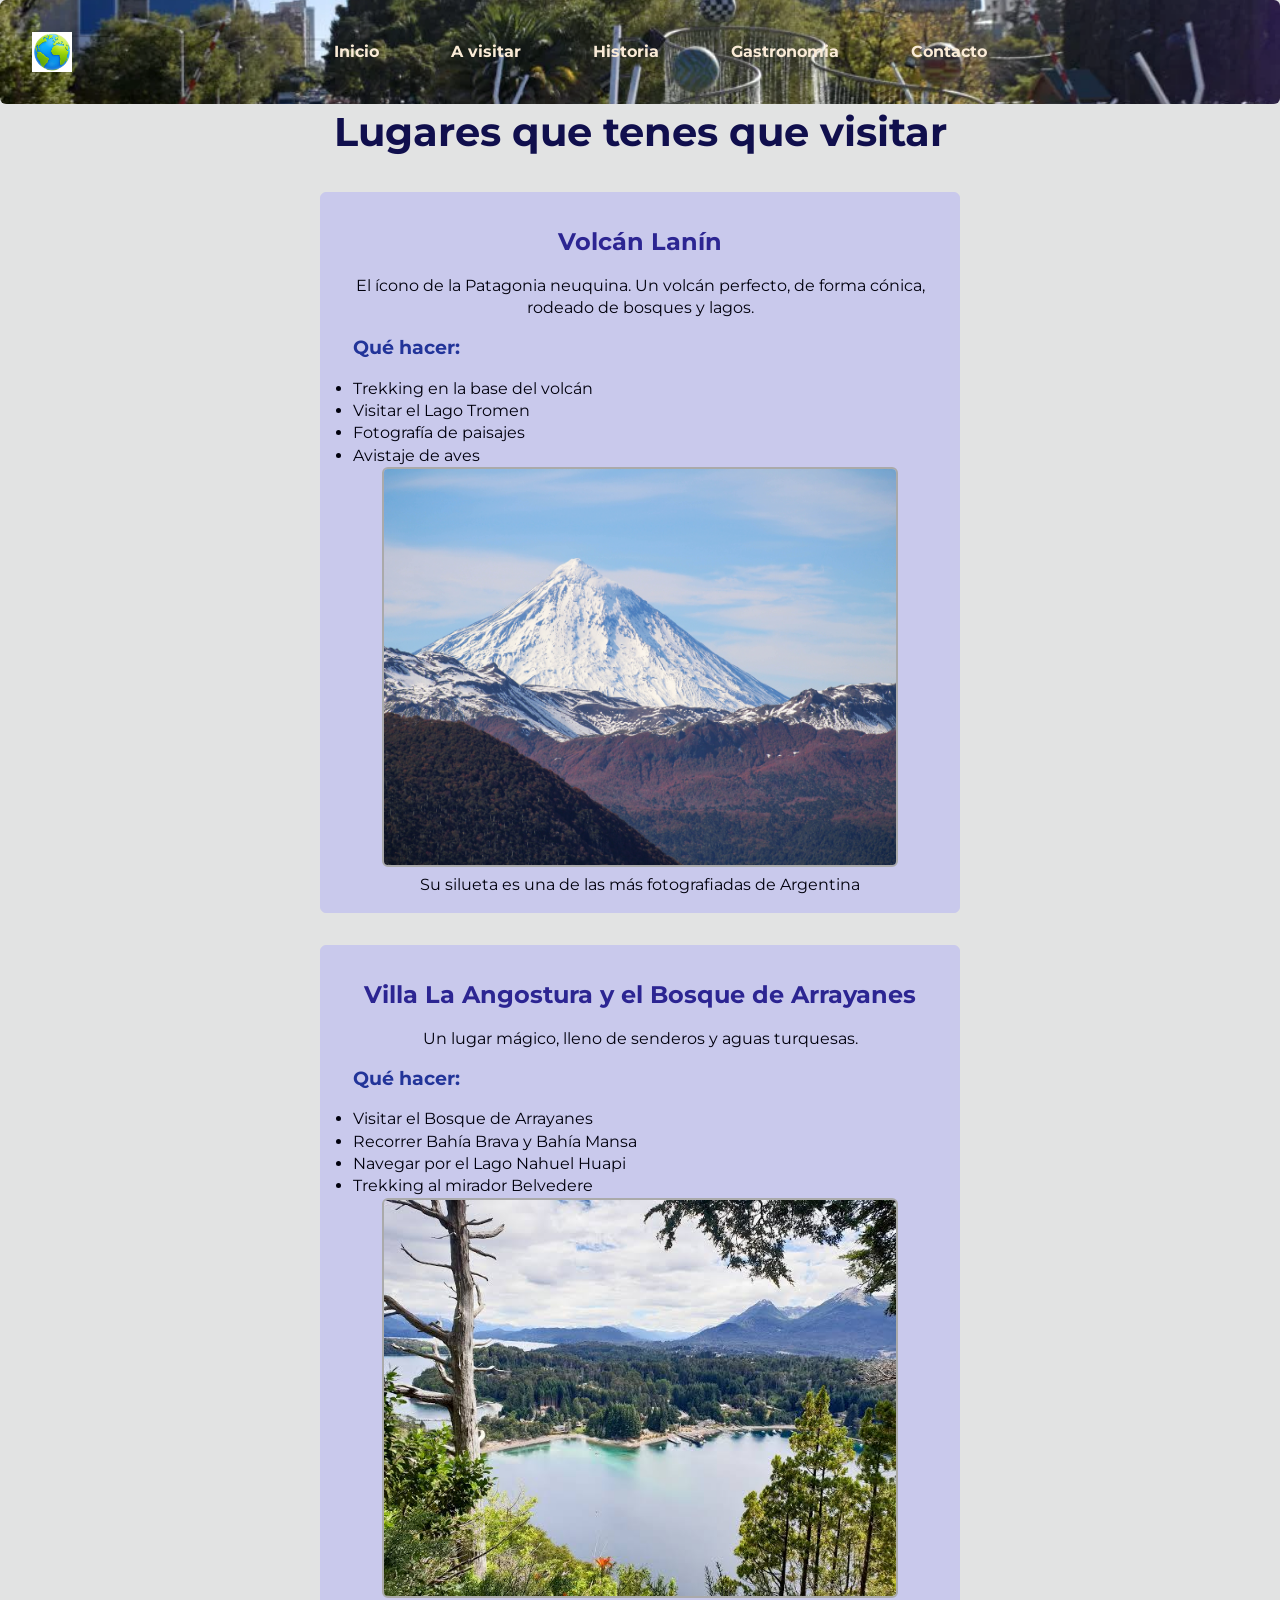
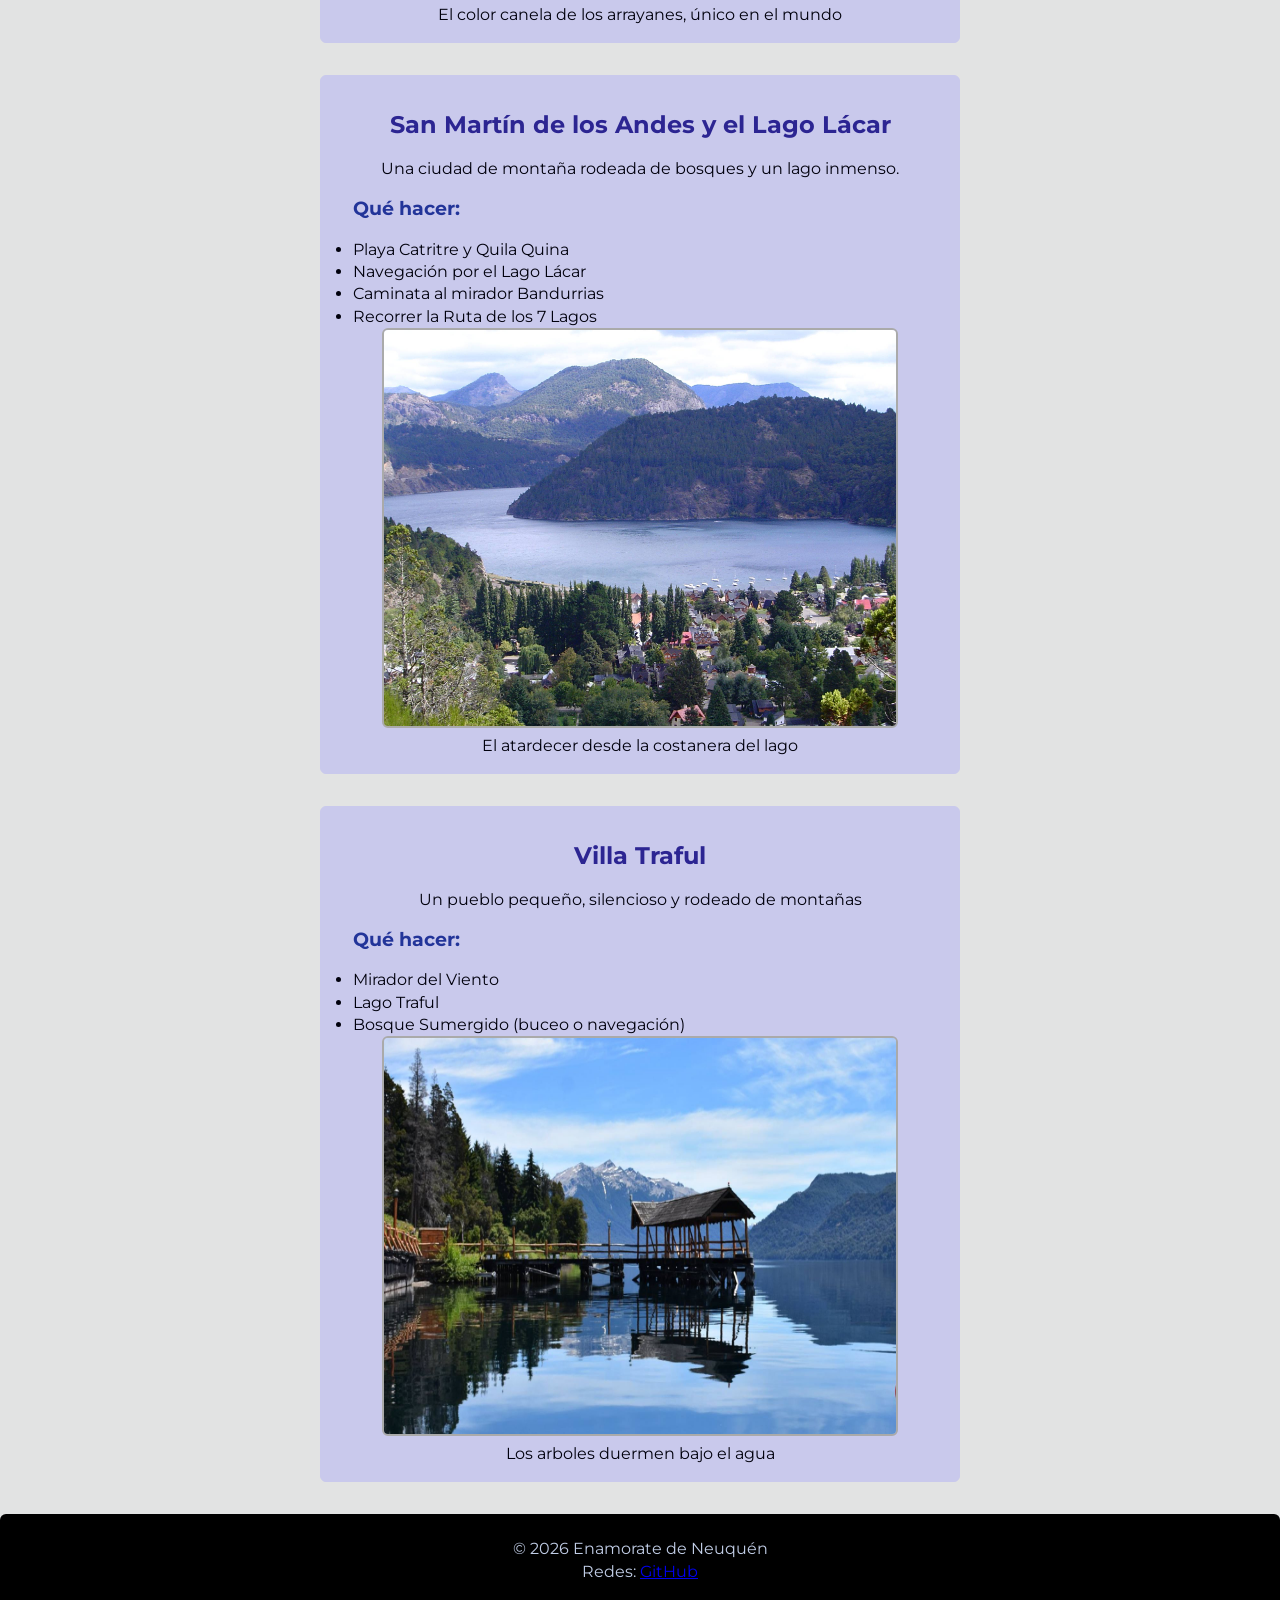
<file: Proyecto1/pages/a_visitar.html>
<!DOCTYPE html>
<html lang="en">
    <head>
        <meta charset="UTF-8">
        <meta name="viewport" content="width=device-width, initial-scale=1.0">
        <title>A visitar</title>
        <link href="https://fonts.googleapis.com/css2?family=Montserrat:ital,wght@0,100..900;1,100..900&display=swap" rel="stylesheet">
        <link href="../styles/style.css" type="text/css" rel="stylesheet">
    </head>
    <body>
        <header>
            <img class="logo" src="../assets/logo.jpg" alt="Mi logo" class="logo">
        
            <nav class="nav_bar">
                <ul>
                    <li class="menu"><a href="../index.html">Inicio</a></li>
                    <li class="menu"><a href="#">A visitar</a></li>
                    <li class="menu"    ><a href="historia.html">Historia</a></li>
                    <li class="menu"><a href="gastronomia.html">Gastronomia</a></li>
                    <li class="menu"><a href="contactos.html">Contacto</a></li>
                </ul>
            </nav>
        </header>
        <main>
            <h1>Lugares que tenes que visitar</h1>
            <section class="paisajes_sec">
                <article class="paisaje_sec">
                        <h2>Volcán Lanín</h2>
                        <p>El ícono de la Patagonia neuquina.
                         Un volcán perfecto, de forma cónica, rodeado de bosques y lagos.
                        </p>
                    <div class="descripcion_sec">
                        <h3>Qué hacer:</h3>
                        <ul>
                            <li>Trekking en la base del volcán</li>
                            <li>Visitar el Lago Tromen</li>
                            <li>Fotografía de paisajes</li>
                            <li>Avistaje de aves</li>
                        </ul>
                        <figure>
                            <img class="img_prin" src="../assets/02-Volcan-Lanin.jpg" alt="Imagen del Volcan Lanin">
                            <figcaption>Su silueta es una de las más fotografiadas de Argentina</figcaption>
                        </figure>
                    </div>
                </article>
                <article class="paisaje_sec">
                        <h2>Villa La Angostura y el Bosque de Arrayanes</h2>
                        <p>Un lugar mágico, lleno de senderos y aguas turquesas.</p>
                    <div class="descripcion_sec">
                        <h3>Qué hacer:</h3>
                        <ul>
                            <li>Visitar el Bosque de Arrayanes</li>
                            <li>Recorrer Bahía Brava y Bahía Mansa</li>
                            <li>Navegar por el Lago Nahuel Huapi</li>
                            <li>Trekking al mirador Belvedere</li>
                        </ul>
                        <figure>
                            <img class="img_prin" src="../assets/Arrayanes.jpg" alt="Imagen del Volcan Lanin">
                            <figcaption>El color canela de los arrayanes, único en el mundo</figcaption>
                        </figure>
                    </div>
                </article>
                <article class="paisaje_sec">
                        <h2>San Martín de los Andes y el Lago Lácar</h2>
                        <p>Una ciudad de montaña rodeada de bosques y un lago inmenso.</p>
                    <div class="descripcion_sec">
                        <h3>Qué hacer:</h3>
                        <ul>
                                <li>Playa Catritre y Quila Quina</li>
                                <li>Navegación por el Lago Lácar</li>
                                <li>Caminata al mirador Bandurrias</li>
                                <li>Recorrer la Ruta de los 7 Lagos</li>
                        </ul>
                        <figure>
                            <img class="img_prin" src="../assets/03_San Martin.jpg" alt="Imagen del Lago Lacar">
                            <figcaption>El atardecer desde la costanera del lago</figcaption>
                        </figure>
                    </div>
                </article>
                <article class="paisaje_sec">
                        <h2>Villa Traful</h2>
                        <p>Un pueblo pequeño, silencioso y rodeado de montañas</p>
                    <div class="descripcion_sec">
                        <h3>Qué hacer:</h3>
                        <ul>
                            <li>Mirador del Viento</li>
                            <li>Lago Traful</li>
                            <li>Bosque Sumergido (buceo o navegación)</li>
                        
                        </ul>
                        <figure>
                            <img class="img_prin" src="../assets/Traful2.jpg" alt="Imagen del Volcan Lanin">
                            <figcaption>Los arboles duermen bajo el agua</figcaption>
                        </figure>
                    </div>

                </article>

            </section>


        </main>


        <footer>
            <p>© 2026 Enamorate de Neuquén</p>
                <p>Redes: 
                    <a href="#">GitHub</a>
        </footer>
            
    </body>
</html>
</file>
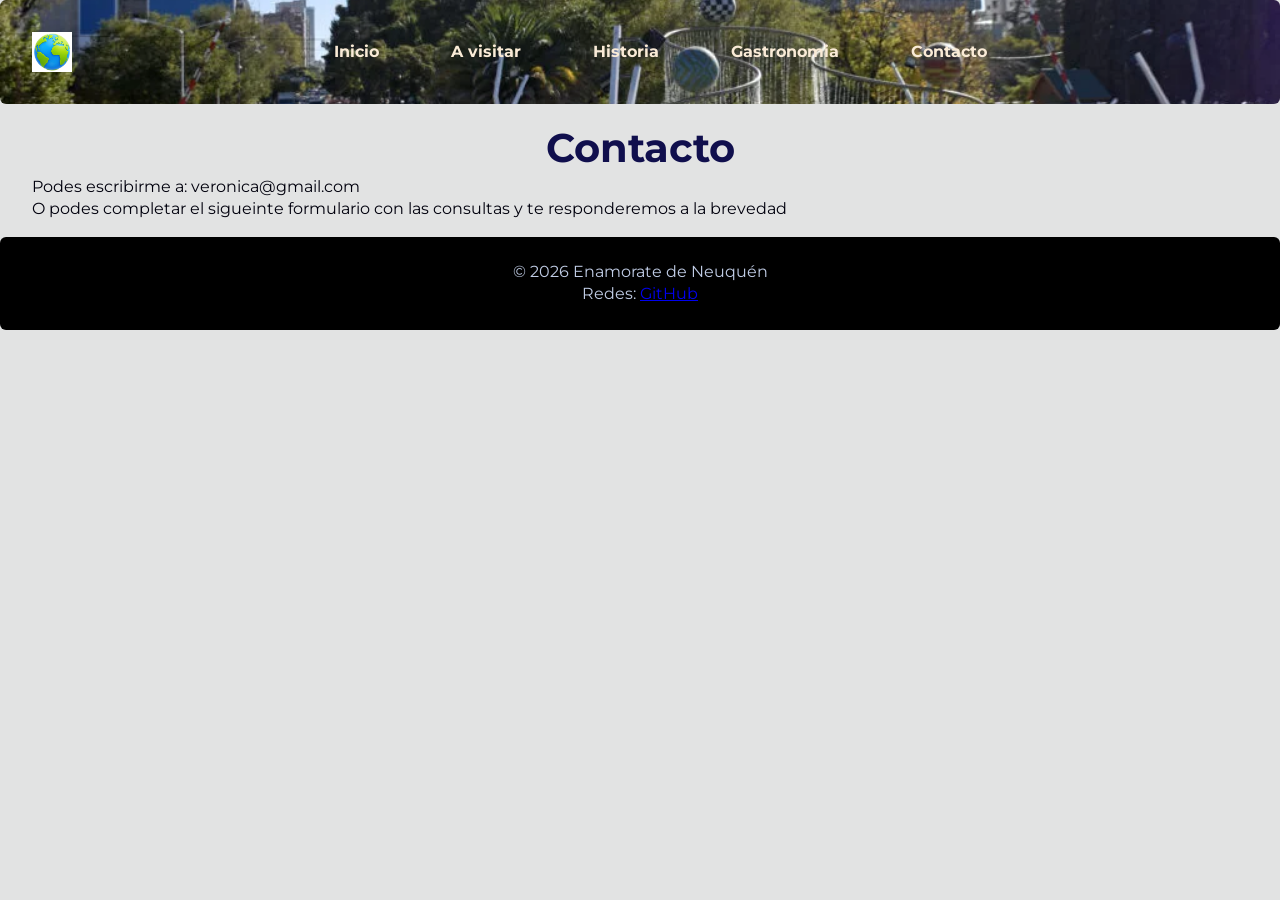
<file: Proyecto1/pages/contactos.html>
<!DOCTYPE html>
<html lang="en">
    <head>
        <meta charset="UTF-8">
        <meta name="viewport" content="width=device-width, initial-scale=1.0">
        <title>Contactos</title>
        <link href="https://fonts.googleapis.com/css2?family=Montserrat:ital,wght@0,100..900;1,100..900&display=swap" rel="stylesheet">
        <link href="../styles/style.css" type="text/css" rel="stylesheet">
    </head>
    <body>
        <header>
            <img class="logo" src="../assets/logo.jpg" alt="Mi logo" class="logo">
            
            <nav class="nav_bar">
                <ul>
                    <li class="menu"><a href="../index.html">Inicio</a></li>
                    <li class="menu"><a href="a_visitar.html">A visitar</a></li>
                    <li class="menu"><a href="historia.html">Historia</a></li>
                    <li class="menu"><a href="gastronomia.html">Gastronomia</a></li>
                    <li class="menu"><a href="#">Contacto</a></li>
                </ul>
            </nav>
        </header>
        <main>
            <section class="secun_sec">            
                <h1>Contacto</h1>
                <p>Podes escribirme a: veronica@gmail.com</p>
                <p>O podes completar el sigueinte formulario con las consultas y te responderemos a la brevedad</p>
            </section>
        </main>


        <footer>
            <p>© 2026 Enamorate de Neuquén</p>
             <p>Redes: 
                    <a href="#">GitHub</a>
        </footer>
    </body>
</html>
</file>
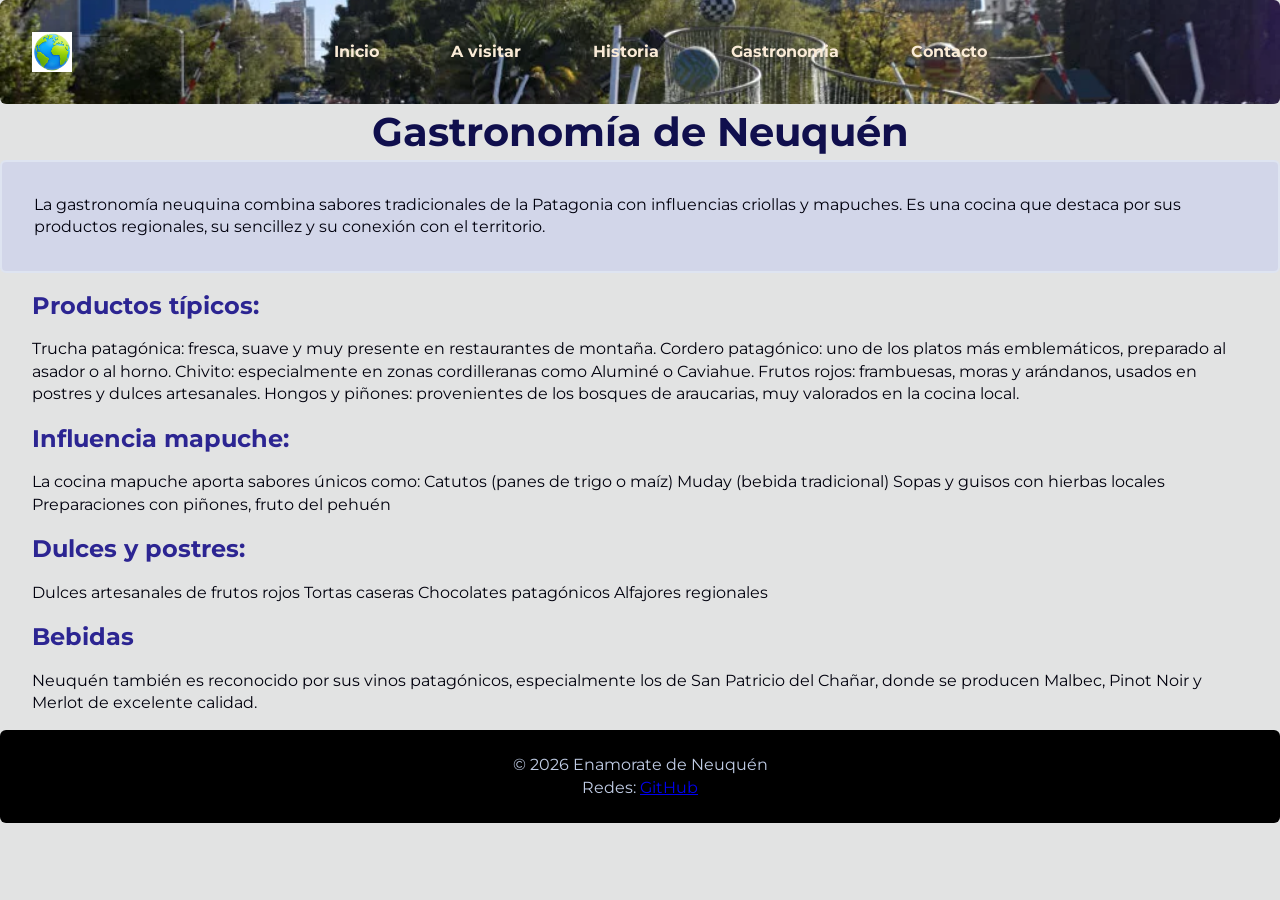
<file: Proyecto1/pages/gastronomia.html>
<!DOCTYPE html>
<html lang="en">
    <head>
        <meta charset="UTF-8">
        <meta name="viewport" content="width=device-width, initial-scale=1.0">
        <title>Gastronomía</title>
        <link href="https://fonts.googleapis.com/css2?family=Montserrat:ital,wght@0,100..900;1,100..900&display=swap" rel="stylesheet">
        <link href="../styles/style.css" type="text/css" rel="stylesheet">
    </head>
    <body>
        <header>
            <img class="logo" src="../assets/logo.jpg" alt="Mi logo" class="logo">
        
            <nav class="nav_bar">
                <ul>
                    <li class="menu"><a href="../index.html">Inicio</a></li>
                    <li class="menu"><a href="a_visitar.html">A visitar</a></li>
                    <li class="menu"><a href="historia.html">Historia</a></li>
                    <li class="menu"><a href="#">Gastronomia</a></li>
                    <li class="menu"><a href="contactos.html">Contacto</a></li>
                </ul>
            </nav>
        </header>
        <main>
            <h1>Gastronomía de Neuquén</h1>
            <section class="principal_sec">
             <p>
                La gastronomía neuquina combina sabores tradicionales de la Patagonia con influencias criollas y mapuches. Es una cocina que destaca por sus productos regionales, su sencillez y su conexión con el territorio.
             </p>
            </section>
            <section class="secun_sec">
                <h2>Productos típicos:</h2>
                Trucha patagónica: fresca, suave y muy presente en restaurantes de montaña.
                Cordero patagónico: uno de los platos más emblemáticos, preparado al asador o al horno.
                Chivito: especialmente en zonas cordilleranas como Aluminé o Caviahue.
                Frutos rojos: frambuesas, moras y arándanos, usados en postres y dulces artesanales.
                Hongos y piñones: provenientes de los bosques de araucarias, muy valorados en la cocina local.

                <h2>Influencia mapuche:</h2>
                La cocina mapuche aporta sabores únicos como:
                Catutos (panes de trigo o maíz)
                Muday (bebida tradicional)
                Sopas y guisos con hierbas locales
                Preparaciones con piñones, fruto del pehuén

                <h2>Dulces y postres:</h2>
                Dulces artesanales de frutos rojos
                Tortas caseras
                Chocolates patagónicos
                Alfajores regionales

                <h2>Bebidas</h2>
                Neuquén también es reconocido por sus vinos patagónicos, especialmente los de San Patricio del Chañar, donde se producen Malbec, Pinot Noir y Merlot de excelente calidad.
            </section>

        </main>
        <footer>
            <p>© 2026 Enamorate de Neuquén</p>
             <p>Redes: 
                    <a href="#">GitHub</a>
        </footer>
    </body>
</html>
</file>
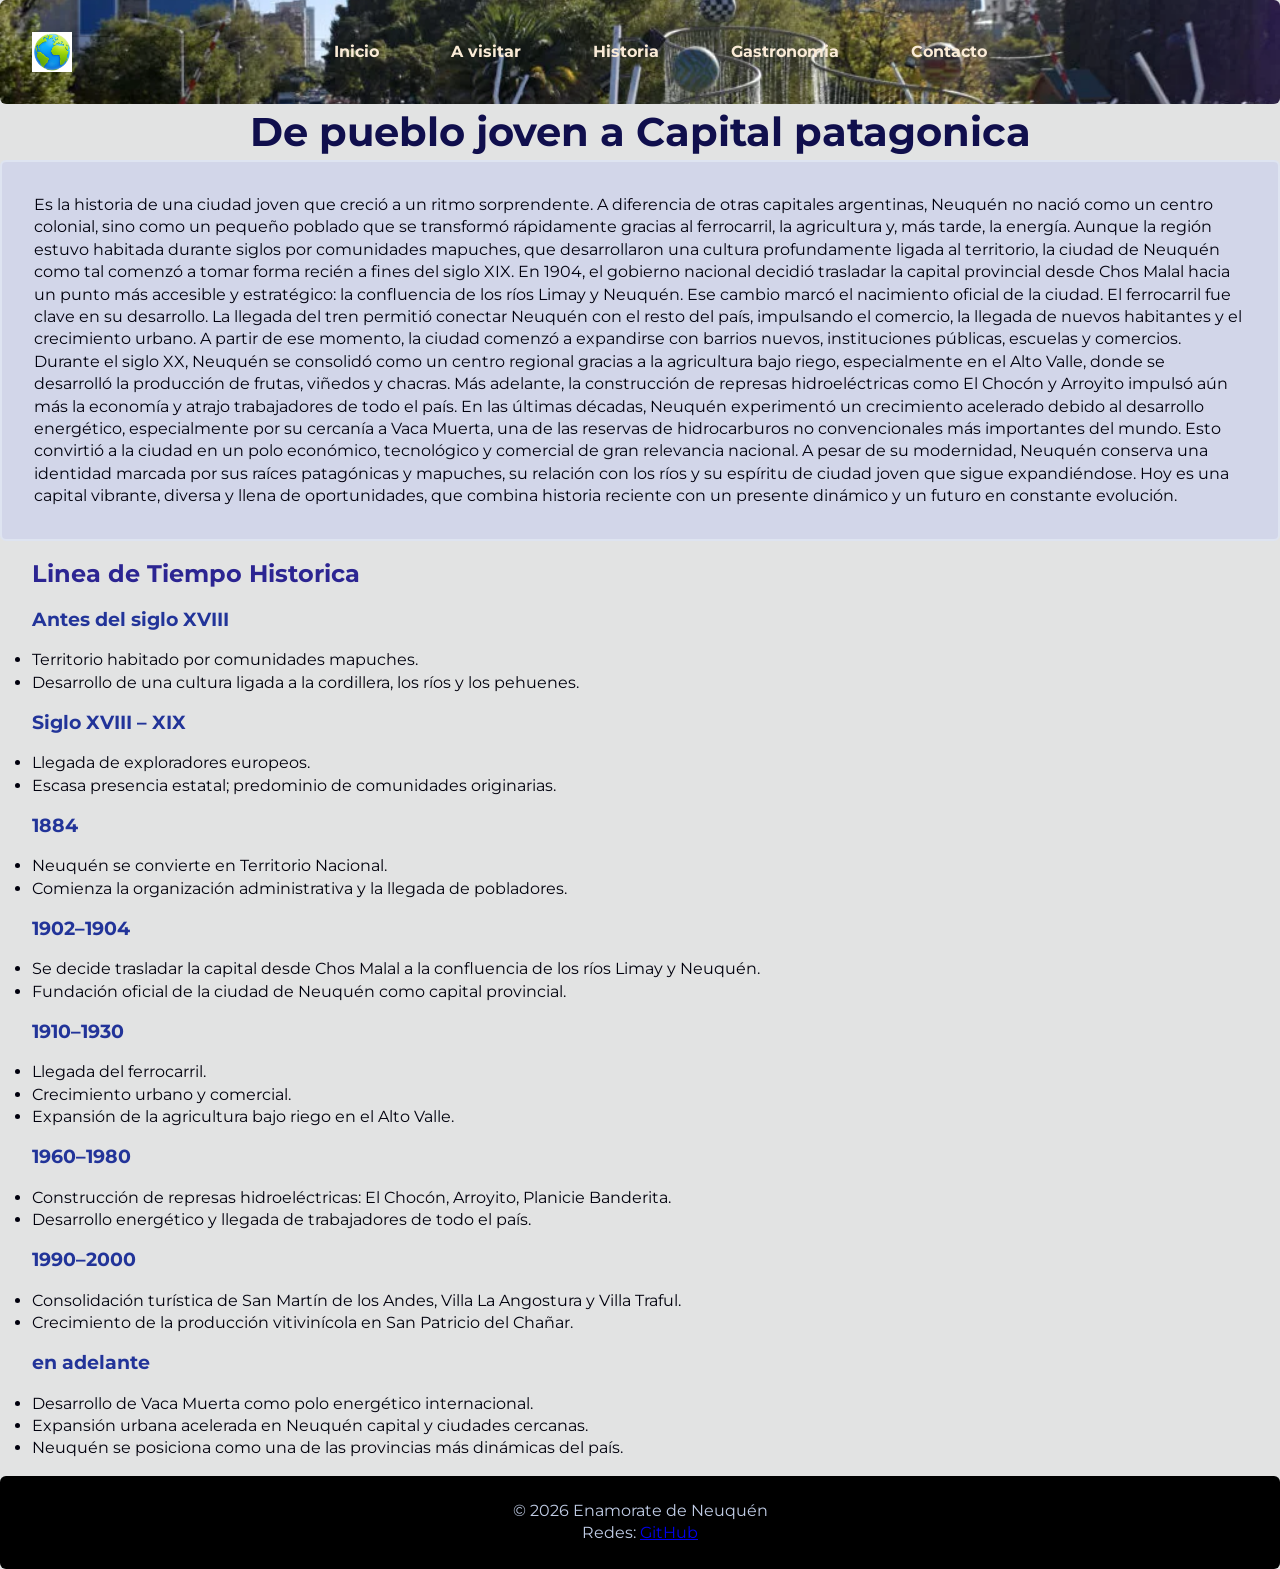
<file: Proyecto1/pages/historia.html>
<!DOCTYPE html>
<html lang="en">
<head>
        <meta charset="UTF-8">
        <meta name="viewport" content="width=device-width, initial-scale=1.0">
        <title>Historia</title>
        <link href="https://fonts.googleapis.com/css2?family=Montserrat:ital,wght@0,100..900;1,100..900&display=swap" rel="stylesheet">
        <link href="../styles/style.css" type="text/css" rel="stylesheet">
    </head>
    <body>
        <header>
            <img class="logo" src="../assets/logo.jpg" alt="Mi logo" class="logo">
            <nav class="nav_bar">
                <ul>
                    <li class="menu"><a href="../index.html">Inicio</a></li> <!--Me saca de la carpeta -->
                    <li class="menu"><a href="a_visitar.html">A visitar</a></li>
                    <li class="menu"><a href="#">Historia</a></li>
                    <li class="menu"><a href="gastronomia.html">Gastronomia</a></li>
                    <li class="menu"><a href="contactos.html">Contacto</a></li>
                </ul>
            </nav>
        </header>
        <main>
            <h1>De pueblo joven a Capital patagonica</h1>
                <section class="principal_sec">
                    <p> Es la historia de una ciudad joven que creció a un ritmo sorprendente. A diferencia de otras capitales argentinas, Neuquén no nació como un centro colonial, sino como un pequeño poblado que se transformó rápidamente gracias al ferrocarril, la agricultura y, más tarde, la energía.
                    Aunque la región estuvo habitada durante siglos por comunidades mapuches, que desarrollaron una cultura profundamente ligada al territorio, la ciudad de Neuquén como tal comenzó a tomar forma recién a fines del siglo XIX. En 1904, el gobierno nacional decidió trasladar la capital provincial desde Chos Malal hacia un punto más accesible y estratégico: la confluencia de los ríos Limay y Neuquén. Ese cambio marcó el nacimiento oficial de la ciudad.
                    El ferrocarril fue clave en su desarrollo. La llegada del tren permitió conectar Neuquén con el resto del país, impulsando el comercio, la llegada de nuevos habitantes y el crecimiento urbano. A partir de ese momento, la ciudad comenzó a expandirse con barrios nuevos, instituciones públicas, escuelas y comercios.
                    Durante el siglo XX, Neuquén se consolidó como un centro regional gracias a la agricultura bajo riego, especialmente en el Alto Valle, donde se desarrolló la producción de frutas, viñedos y chacras. Más adelante, la construcción de represas hidroeléctricas como El Chocón y Arroyito impulsó aún más la economía y atrajo trabajadores de todo el país.
                    En las últimas décadas, Neuquén experimentó un crecimiento acelerado debido al desarrollo energético, especialmente por su cercanía a Vaca Muerta, una de las reservas de hidrocarburos no convencionales más importantes del mundo. Esto convirtió a la ciudad en un polo económico, tecnológico y comercial de gran relevancia nacional.
                    A pesar de su modernidad, Neuquén conserva una identidad marcada por sus raíces patagónicas y mapuches, su relación con los ríos y su espíritu de ciudad joven que sigue expandiéndose. Hoy es una capital vibrante, diversa y llena de oportunidades, que combina historia reciente con un presente dinámico y un futuro en constante evolución.
                    </p>
                </section>
            <div>
                <section class="secun_sec">
                    <article>

                     <h2> Linea de Tiempo Historica</h2>
                     <ul>
                         <h3>Antes del siglo XVIII</h3>
                         <li>Territorio habitado por comunidades mapuches.</li>
                         <li>Desarrollo de una cultura ligada a la cordillera, los ríos y los pehuenes.</li>
                     </ul>
                     <ul>
                        <h3>Siglo XVIII – XIX</h3>
                         <li>Llegada de exploradores europeos.</li>
                         <li>Escasa presencia estatal; predominio de comunidades originarias.</li>
                     </ul>
                     <ul>
                         <h3>1884</h3>  
                         <li>Neuquén se convierte en Territorio Nacional.</li>
                         <li>Comienza la organización administrativa y la llegada de pobladores.</li>
                     </ul>
                     <ul>
                         <h3>1902–1904 </h3> 
                         <li>Se decide trasladar la capital desde Chos Malal a la confluencia de los ríos Limay y Neuquén.</li>
                         <li>Fundación oficial de la ciudad de Neuquén como capital provincial.</li>
                     </ul>
                     <ul>
                         <h3>1910–1930</h3>  
                         <li>Llegada del ferrocarril.</li>
                         <li>Crecimiento urbano y comercial.</li>
                         <li>Expansión de la agricultura bajo riego en el Alto Valle.</li>
                     </ul>
                     <ul>
                         <h3>1960–1980 </h3> 
                         <li>Construcción de represas hidroeléctricas: El Chocón, Arroyito, Planicie Banderita.</li>
                         <li>Desarrollo energético y llegada de trabajadores de todo el país.</li>
                     </ul>
                     <ul>
                         <h3>1990–2000</h3> 
                         <li>Consolidación turística de San Martín de los Andes, Villa La Angostura y Villa Traful.</li>
                         <li>Crecimiento de la producción vitivinícola en San Patricio del Chañar.</li>
                     </ul>
                     <ul>
                         <h3>en adelante</h3> 
                         <li>Desarrollo de Vaca Muerta como polo energético internacional.</li>
                         <li>Expansión urbana acelerada en Neuquén capital y ciudades cercanas.</li>
                         <li>Neuquén se posiciona como una de las provincias más dinámicas del país.</li>
                     </ul>
                    </article>
                </section>
            </div>
        </main>
        <footer>
                <p>© 2026 Enamorate de Neuquén</p>
                    <p>Redes: 
                        <a href="#">GitHub</a>
        </footer>
    </body>
 </html>
</file>
<file: Proyecto1/styles/style.css>
/* SE APLICA A TODO EL CONTENIDO --- */
* {
    margin: 0;
    padding: 0;
    box-sizing: border-box;
    
}

body {
    font-family: "Montserrat", sans-serif;
    line-height: 1.4; /*espacio entre lineas*/
    color: #00000d;
    background-color: rgba(220, 221, 221, 0.824);
    font-size: 16px;

    
}

header{
    background:  url("../assets/fondo1.webp"); 
    background-size: cover; /*para que ocupe todo el espacio*/
    background-position: center;
    background-repeat: no-repeat; /* si quito el cover repite la imagen*/
    height: auto;
    border-radius: 6px;
    padding: 2rem;
    display: flex;
    justify-content: center;
    align-items: center;
    
  
       
}

/* PARA LA BARRA DE NAVEGACION  ----*/

.nav_bar{
    flex: 1; /* hace que el nv ocupe todo el ancho disponible*/
    font-weight: bold; /* negrita */
   
}

.nav_bar ul {
    display: flex;
    flex-wrap: wrap;
    justify-content: center;
    align-items: center;
    gap: 1.5rem;    
  
}

.nav_bar li{
    padding: 0 1.5rem;
  
}

.nav_bar a{
    color: antiquewhite;
    text-decoration: none; /*quita el subrayado*/
    
    
}  

.menu{
    list-style: none;  
}

.logo{
    flex: 0 0 auto; /* El logo no crece ni se achica */ 
    width: 40px;
    height: auto;
    
}

/* PARA LAS SECCIONES ----- */

.principal_sec{
    border: 2px solid #dee4f1;
    background: #d2d6e9;
    border-radius: 6px;
    padding: 2rem;

}
.secun_sec{
    margin: 1rem;
    padding: 0 1rem;

}
.paisajes_sec{
    padding: 2rem;
    display: flex;
    flex-wrap: wrap;
    gap: 2rem;
    justify-content: center;
    

}
/* PARA LA PAGINA A VISITAR ----*/

.paisaje_sec{
    background-color: #c9c9ec;
    border: 1px solid #c9c9ec; 
    border-radius: 6px;
    box-sizing: border-box;
    padding: 1rem;
    width: 40rem; /* LO MAXIMO QUE VA A TENER DE ANCHO CADA TARJETA*/

   
}
.paisaje_sec h2 , .paisaje_sec p{
    text-align: center;
}
    
.descripcion_sec{
    margin: 0 1rem;
}
.descripcion_sec figure{
   text-align: center;

}

/* PARA TODAS LAS PAGINAS EN GENERAL ----*/

h1{
    font-size: 2.5rem;
    color: #100f4d;
    text-align: center;
}

h2{
    font-size: 1.5rem;
    color: #2c2592;
    margin: 1rem 0;
}

h3{
    color: #223499;
    margin: 1rem 0;
}


.img_prin{
    width: 90%; /*ancho flexible */
    height: 25rem;
    border: 2px solid #aaaaaa;
    border-radius: 6px;
    }


/* PARA EL FOOTER ---- */

footer{
    background-color: #000000;
    color: #c1cde6;
    text-align: center;
    border-radius: 6px;
    padding: 1.5rem;
}
</file>
